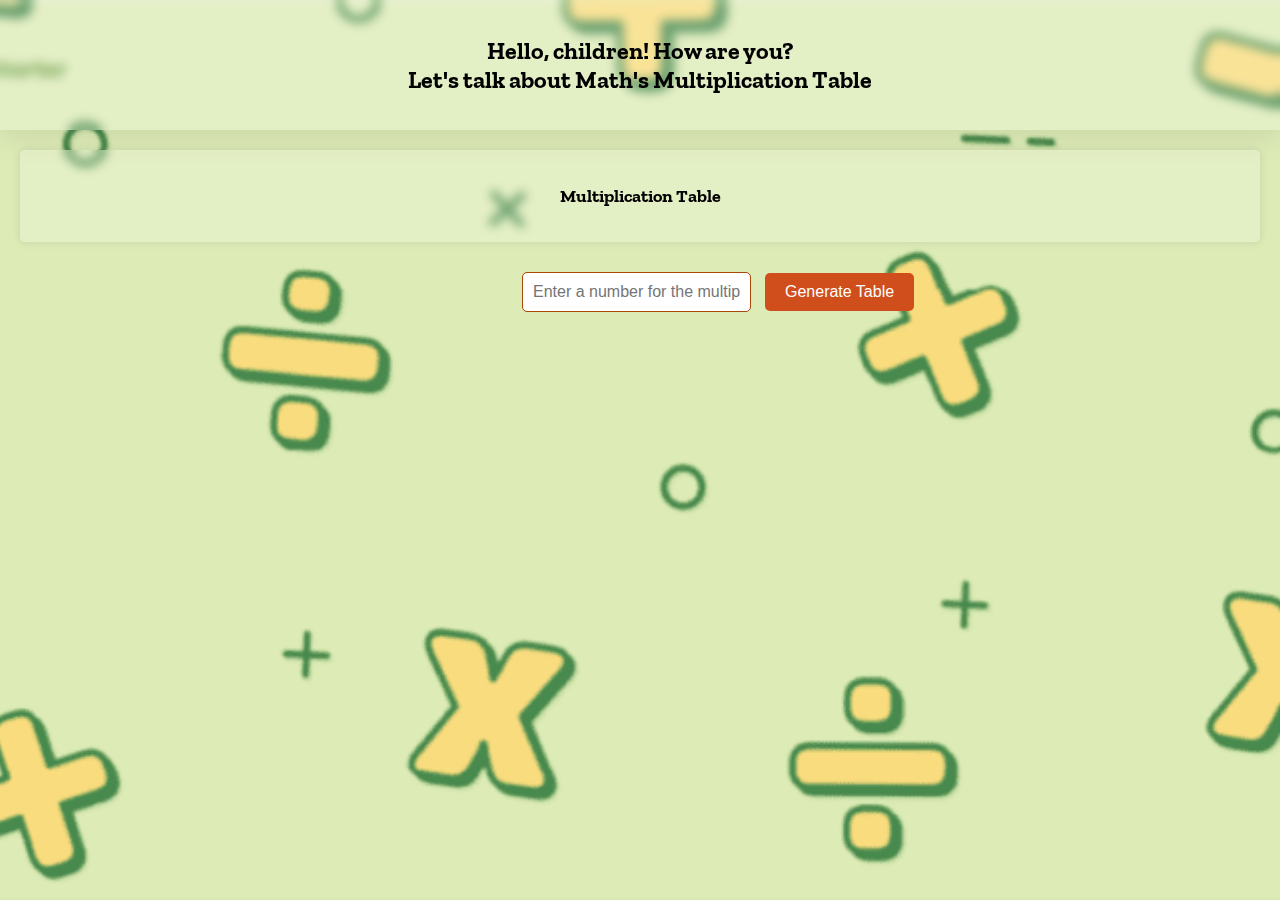
<file: index.html>
<html>
  <head>
    <meta name="keywords" content="HTML, CSS, JavaScript" />
    <meta name="author" content="ali hasan, codebyarnob, arnob" />
    <title>Math's Multiplication Table for childern</title>

    <link rel="stylesheet" href="design.css" />
  </head>
  <body>
    <div class="main">
      <h1>
        Hello, children! How are you?
        <br />
        Let's talk about Math's Multiplication Table
      </h1>
    </div>
    <div class="multiplication-table">
      <h2>Multiplication Table</h2>
      <div id="table-container">
        <!--  multiplication table will be generated here -->
      </div>
    </div>
    <div class="prompt-container">
      <input
        type="text"
        id="numberInput"
        placeholder="Enter a number for the multiplication table"
      />
      <input type="button" value="Generate Table" onclick="generateTable()" />
    </div>
  </body>
  <script src="app.js"></script>
</html>
<!-- code by arnob -->
</file>
<file: design.css>
@import url("https://fonts.googleapis.com/css2?family=Zilla+Slab:wght@300&display=swap");

body {
  font-family: "Zilla Slab", serif;
  background-image: url(img.webp);
  background-position: center;
  background-repeat: no-repeat;
  background-size: cover;
  height: 100vh;
  margin: 0;
  padding: 0;
  overflow: hidden;
}
/* main */
.main {
  background: rgba(255, 255, 255, 0.2);
  box-shadow: 0 4px 30px rgba(0, 0, 0, 0.1);
  backdrop-filter: blur(5px);
  color: rgb(0, 0, 0);
  text-align: center;
  padding: 20px;
}

h1 {
  font-size: 24px;
}

/* table design */
.multiplication-table {
  background: rgba(255, 255, 255, 0.2);
  border-radius: 2em;
  box-shadow: 0 4px 30px rgba(0, 0, 0, 0.1);
  backdrop-filter: blur(5px);
  border-radius: 5px;
  box-shadow: 0px 0px 10px rgba(0, 0, 0, 0.1);
  padding: 20px;
  margin: 20px;
  text-align: center;
}
.prompt-container {
  position: relative;
  left: 40%;
}
h2 {
  font-size: 18px;
}

#table-container {
  display: flex;
  flex-wrap: wrap;
  justify-content: center;
}

#table-container div {
  padding: 5px;
  margin: 5px;
  border: 1px solid #ccc;
  border-radius: 5px;
  background-color: #f9f9f9;
  width: 120px;
  text-align: center;
}

/* Style the prompt input */
input[type="text"] {
  padding: 10px;
  border: 1px solid #a84706;
  border-radius: 5px;
  font-size: 16px;
  margin: 10px;
}

/* Style the prompt button */
input[type="button"] {
  background-color: #cf4e1b;
  color: white;
  padding: 10px 20px;
  border: none;
  border-radius: 5px;
  font-size: 16px;
  cursor: pointer;
}

/* Hover effect for the button */
input[type="button"]:hover {
  background-color: #ee5113;
}
</file>
